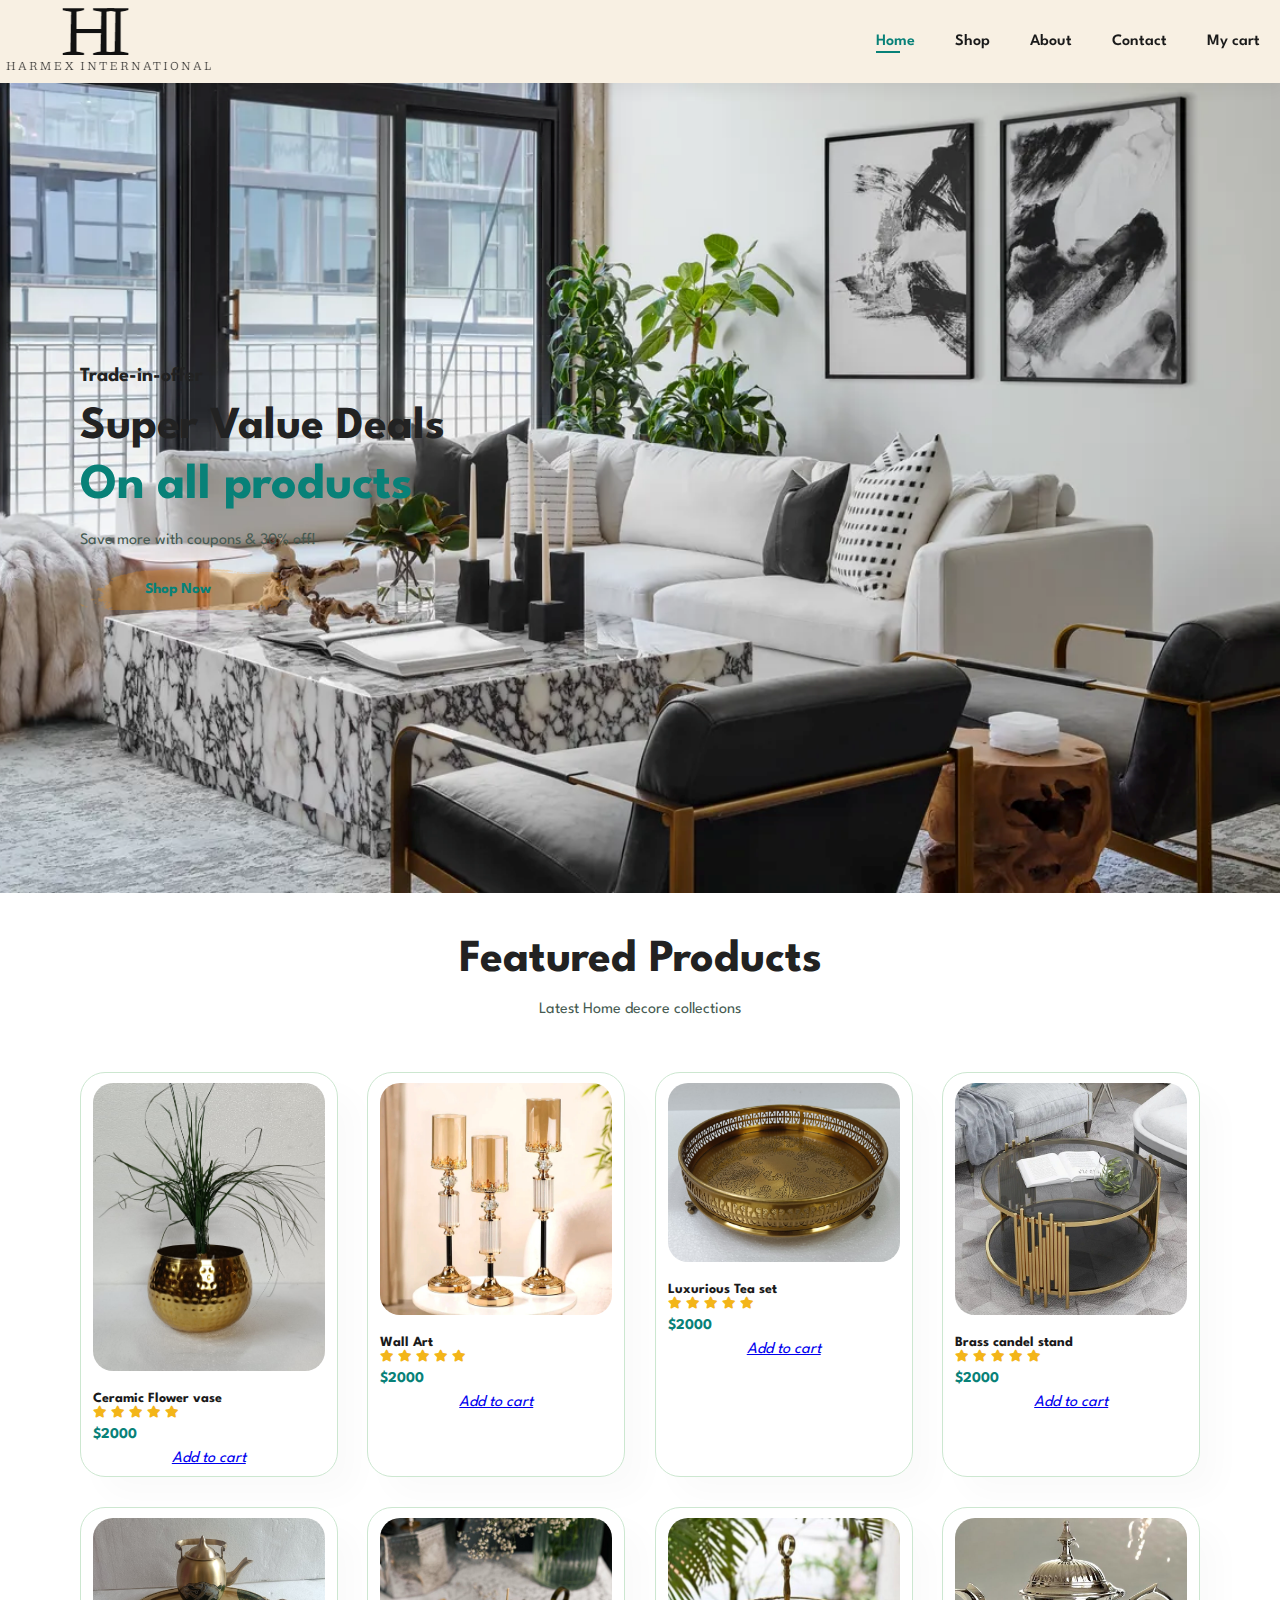
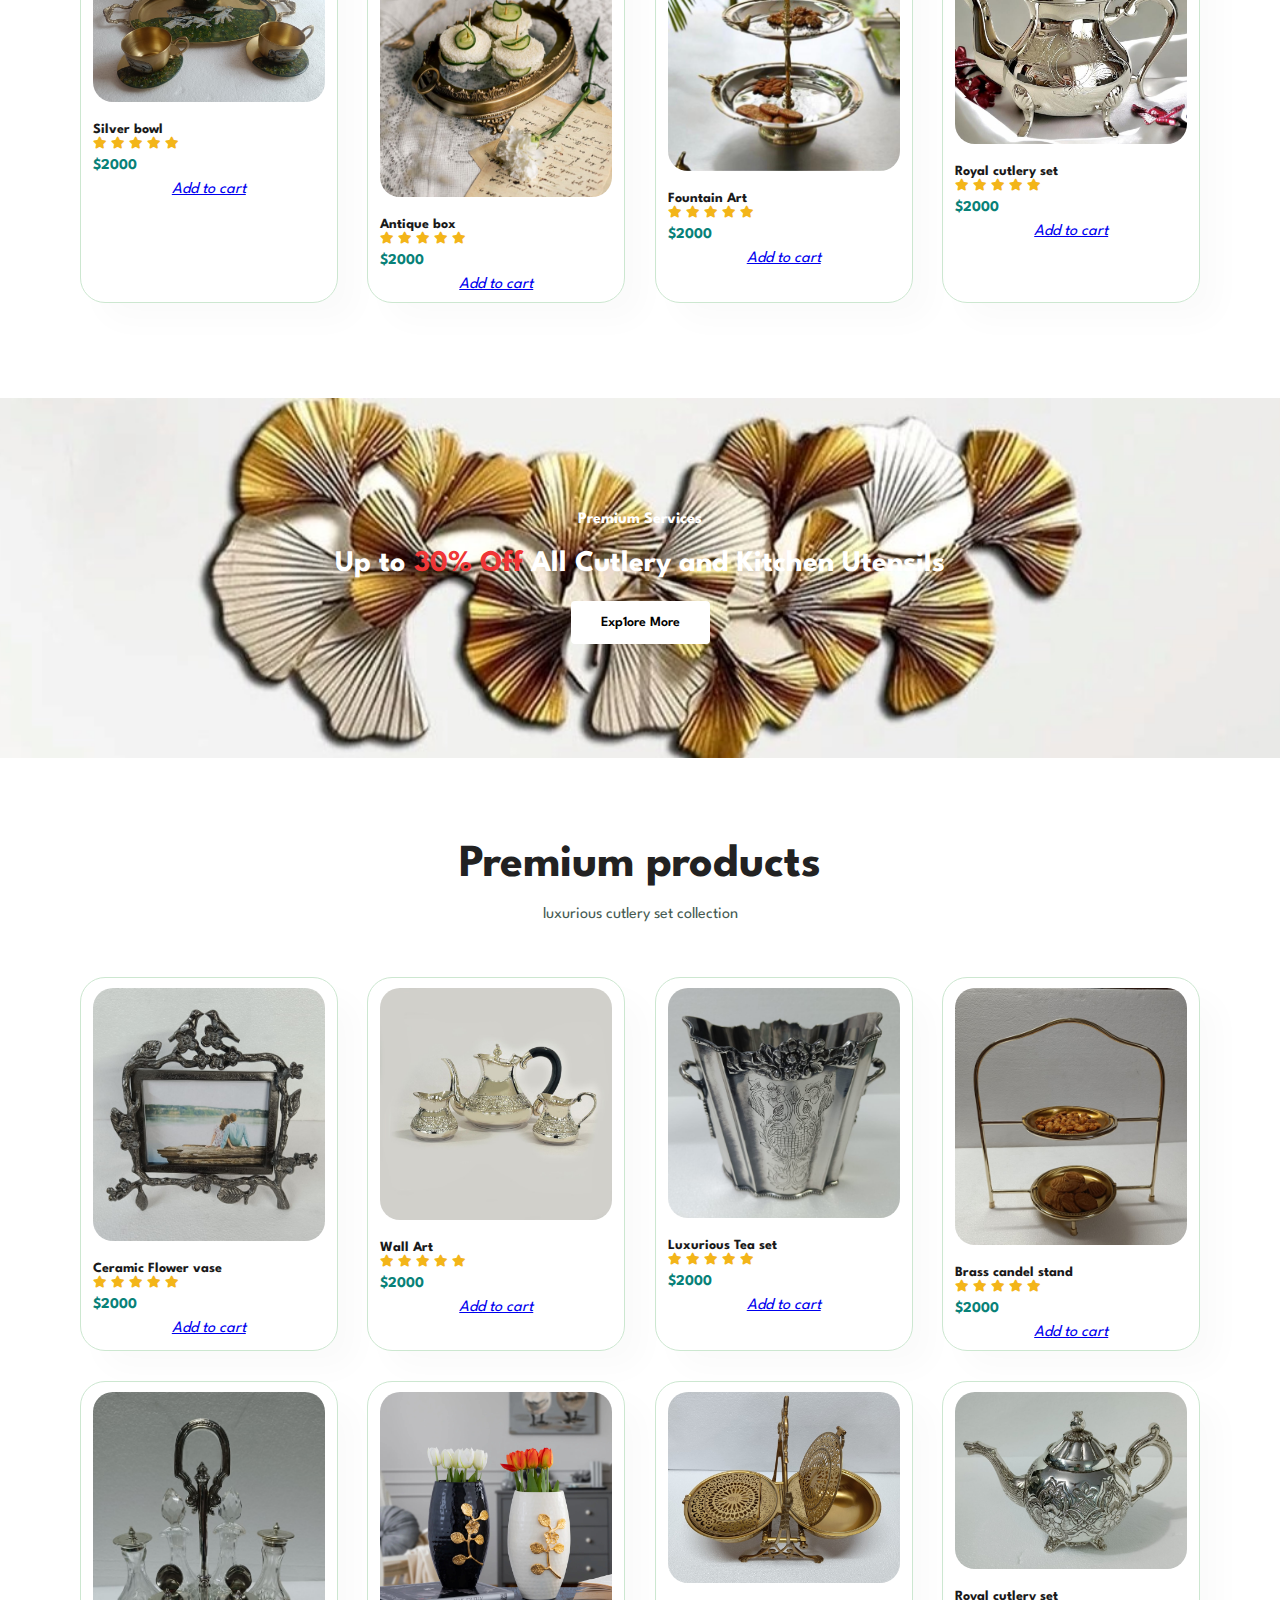
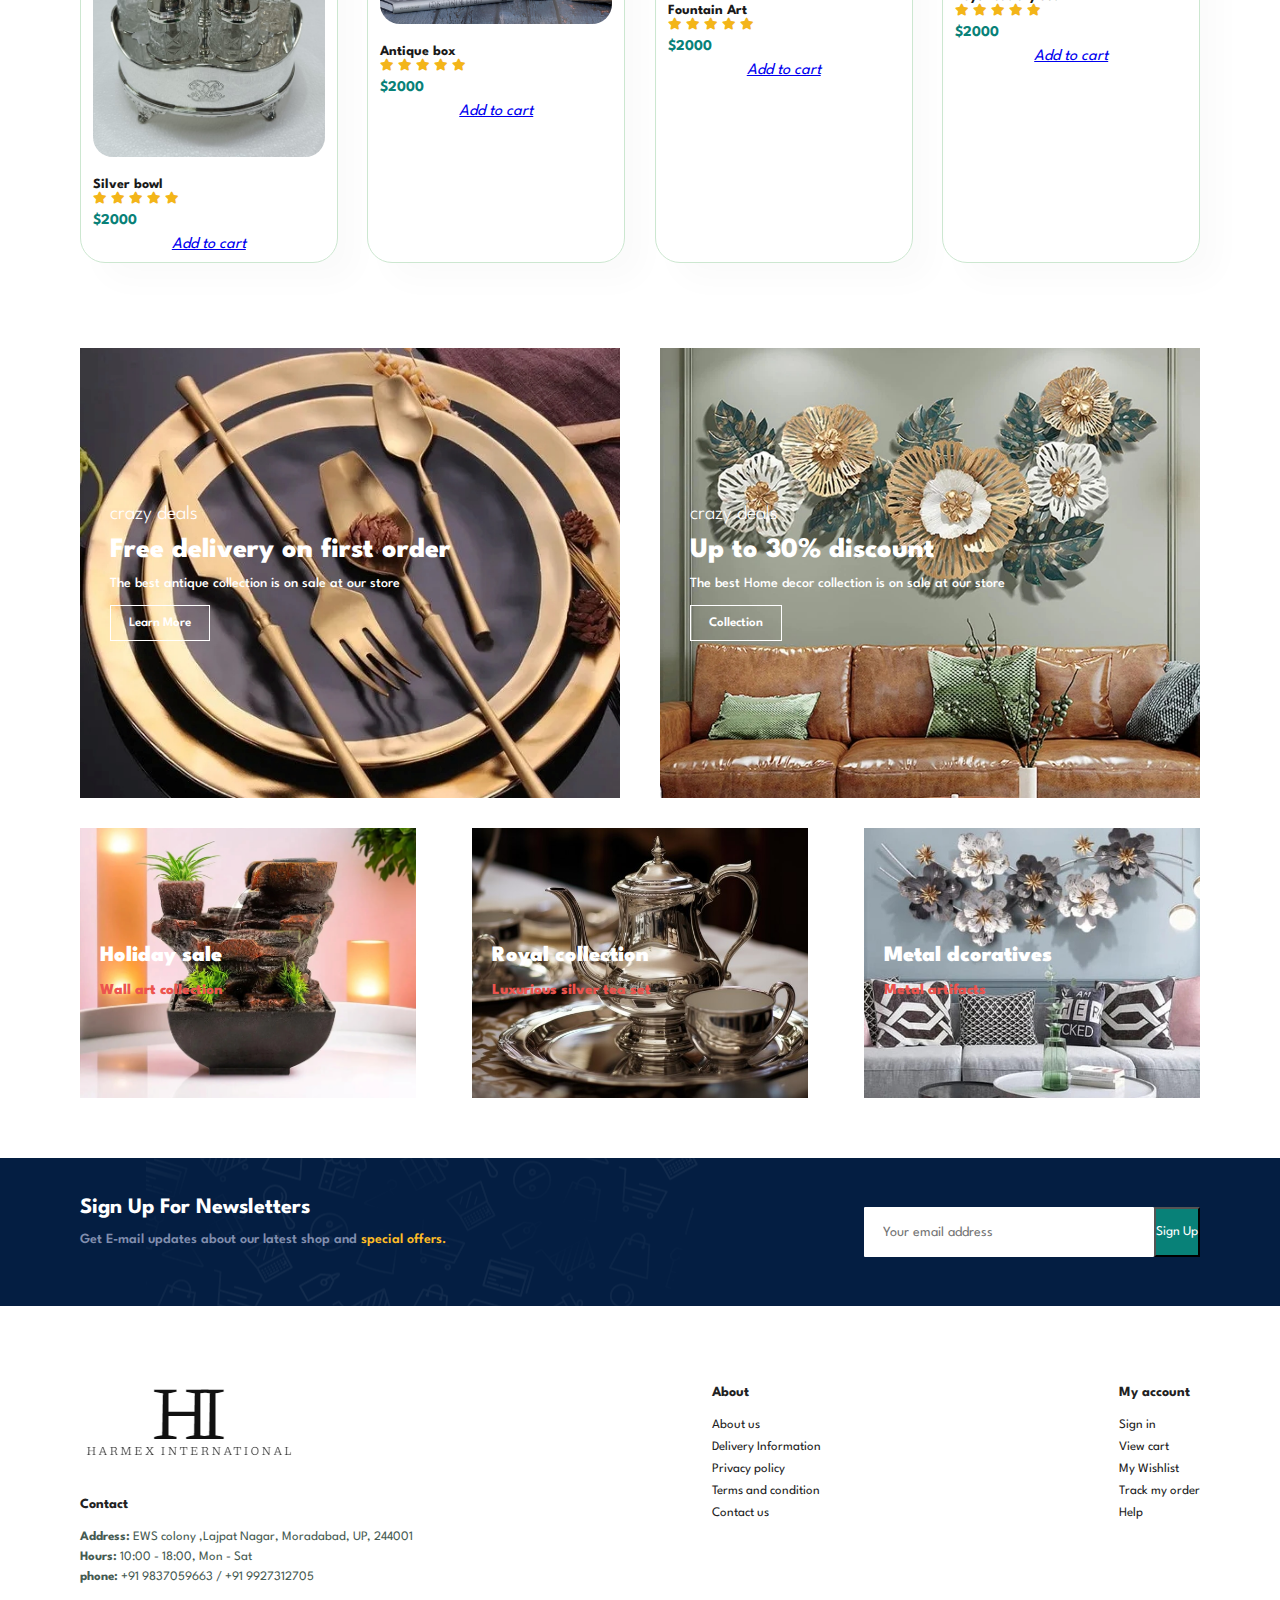
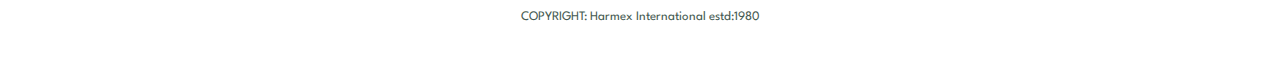
<file: index.html>
<!DOCTYPE html>
<html lang="en">

    <head>
        <meta charset="UTF-8">
        <meta http-equiv="X-UA-Compatible" content="IE=edge">
        <meta name="viewport" content="width=device-width, initial-scale=1.0">
        <title> Ecommerce Website</title>
        <link rel="stylesheet" href="https://use.fontawesome.com/releases/v5.15.4/css/all.css" />
        <link rel="stylesheet" href="https://pro.fontawesome.com/releases/v5.10.0/css/all.css" />

        <link rel="stylesheet" href="style.css">
    </head>

    <body>
        <section id= "header">
            <a href="#"><img src= "img/logo.png" class="logo" alt=""></a>

            <div>
                <ul id="navbar">
                    <li><a class="active" href="index.html">Home</a></li>
                    <li><a href="shop.html">Shop</a></li>                  
                    <li><a href="about.html">About</a></li>
                    <li><a href="contact.html">Contact</a></li>
                    <li><a href="cart.html"><i class="fa-regular fa-bag-shopping"></i>My cart</a></li>
                </ul>
            </div>

        </section>

        <section id="hero">
            <h4>Trade-in-offer</h4>
            <h2>Super Value Deals</h2>
            <h1>On all products</h1>
            <p>Save more with coupons & 30% off! </p>
            <button>Shop Now</button>


        </section>

       
            

            <section id="product1" class="section-p1">
                <h2>Featured Products</h2>
                <p>Latest Home decore collections</p>
                <div class="pro-container">
                    <div class="pro">
                        <img src="img/products/f1.jpg" alt="">
                        <div class="des">
                    <h5>Ceramic Flower vase</h5>
                    <div clss="star">
                        <i class="fas fa-star"></i>
                        <i class="fas fa-star"></i>
                        <i class="fas fa-star"></i>
                        <i class="fas fa-star"></i>
                        <i class="fas fa-star"></i>
                    </div>
                    <h4>$2000</h4>
                </div>
                <a href="#"><i class="fa-regular fa-bag-shopping">Add to cart</i></a>
            </div>
            <div class="pro">
                <img src="img/products/f2.jpg" alt="">
                <div class="des">
            <h5>Wall Art</h5>
            <div clss="star">
                <i class="fas fa-star"></i>
                <i class="fas fa-star"></i>
                <i class="fas fa-star"></i>
                <i class="fas fa-star"></i>
                <i class="fas fa-star"></i>
            </div>
            <h4>$2000</h4>
        </div>
        <a href="#"><i class="fa-regular fa-bag-shopping">Add to cart</i></a>
    </div>
    <div class="pro">
        <img src="img/products/f3.jpg" alt="">
        <div class="des">
    <h5>Luxurious Tea set</h5>
    <div clss="star">
        <i class="fas fa-star"></i>
        <i class="fas fa-star"></i>
        <i class="fas fa-star"></i>
        <i class="fas fa-star"></i>
        <i class="fas fa-star"></i>
    </div>
    <h4>$2000</h4>
</div>
<a href="#"><i class="fa-regular fa-bag-shopping">Add to cart</i></a>
</div>
<div class="pro">
    <img src="img/products/f4.jpg" alt="">
    <div class="des">
<h5>Brass candel stand</h5>
<div clss="star">
    <i class="fas fa-star"></i>
    <i class="fas fa-star"></i>
    <i class="fas fa-star"></i>
    <i class="fas fa-star"></i>
    <i class="fas fa-star"></i>
</div>
<h4>$2000</h4>
</div>
<a href="#"><i class="fa-regular fa-bag-shopping">Add to cart</i></a>
</div>
<div class="pro">
    <img src="img/products/f5.jpg" alt="">
    <div class="des">
<h5>Silver bowl</h5>
<div clss="star">
    <i class="fas fa-star"></i>
    <i class="fas fa-star"></i>
    <i class="fas fa-star"></i>
    <i class="fas fa-star"></i>
    <i class="fas fa-star"></i>
</div>
<h4>$2000</h4>
</div>
<a href="#"><i class="fa-regular fa-bag-shopping">Add to cart</i></a>
</div>
<div class="pro">
    <img src="img/products/f6.jpg" alt="">
    <div class="des">
<h5>Antique box</h5>
<div clss="star">
    <i class="fas fa-star"></i>
    <i class="fas fa-star"></i>
    <i class="fas fa-star"></i>
    <i class="fas fa-star"></i>
    <i class="fas fa-star"></i>
</div>
<h4>$2000</h4>
</div>
<a href="#"><i class="fa-regular fa-bag-shopping">Add to cart</i></a>
</div>
<div class="pro">
    <img src="img/products/f7.jpg" alt="">
    <div class="des">
<h5>Fountain Art</h5>
<div clss="star">
    <i class="fas fa-star"></i>
    <i class="fas fa-star"></i>
    <i class="fas fa-star"></i>
    <i class="fas fa-star"></i>
    <i class="fas fa-star"></i>
</div>
<h4>$2000</h4>
</div>
<a href="#"><i class="fa-regular fa-bag-shopping">Add to cart</i></a>
</div>
<div class="pro">
    <img src="img/products/f8.jpg" alt="">
    <div class="des">
<h5>Royal cutlery set</h5>
<div clss="star">
    <i class="fas fa-star"></i>
    <i class="fas fa-star"></i>
    <i class="fas fa-star"></i>
    <i class="fas fa-star"></i>
    <i class="fas fa-star"></i>
</div>
<h4>$2000</h4>
</div>
<a href="#"><i class="fa-regular fa-bag-shopping">Add to cart</i></a>
</div>
        </div>
    </section>
    <section id="banner" class="section-m1">
        <h4>Premium Services</h4>

        <h2>Up to<span> 30% Off</span> All Cutlery and Kitchen Utensils</h2>
        <button class="normal">Exp1ore More</button>
    </section>

     <section id="product1" class="section-p1">
                <h2>Premium products</h2>
                <p> luxurious cutlery set collection</p>
                <div class="pro-container">
                    <div class="pro">
                        <img src="img/products/n1.jpg" alt="">
                        <div class="des">
                    <h5>Ceramic Flower vase</h5>
                    <div clss="star">
                        <i class="fas fa-star"></i>
                        <i class="fas fa-star"></i>
                        <i class="fas fa-star"></i>
                        <i class="fas fa-star"></i>
                        <i class="fas fa-star"></i>
                    </div>
                    <h4>$2000</h4>
                </div>
                <a href="#"><i class="fa-regular fa-bag-shopping">Add to cart</i></a>
            </div>
            <div class="pro">
                <img src="img/products/n2.jpg" alt="">
                <div class="des">
            <h5>Wall Art</h5>
            <div clss="star">
                <i class="fas fa-star"></i>
                <i class="fas fa-star"></i>
                <i class="fas fa-star"></i>
                <i class="fas fa-star"></i>
                <i class="fas fa-star"></i>
            </div>
            <h4>$2000</h4>
        </div>
        <a href="#"><i class="fa-regular fa-bag-shopping">Add to cart</i></a>
    </div>
    <div class="pro">
        <img src="img/products/n3.jpg" alt="">
        <div class="des">
    <h5>Luxurious Tea set</h5>
    <div clss="star">
        <i class="fas fa-star"></i>
        <i class="fas fa-star"></i>
        <i class="fas fa-star"></i>
        <i class="fas fa-star"></i>
        <i class="fas fa-star"></i>
    </div>
    <h4>$2000</h4>
</div>
<a href="#"><i class="fa-regular fa-bag-shopping">Add to cart</i></a>
</div>
<div class="pro">
    <img src="img/products/n4.jpg" alt="">
    <div class="des">
<h5>Brass candel stand</h5>
<div clss="star">
    <i class="fas fa-star"></i>
    <i class="fas fa-star"></i>
    <i class="fas fa-star"></i>
    <i class="fas fa-star"></i>
    <i class="fas fa-star"></i>
</div>
<h4>$2000</h4>
</div>
<a href="#"><i class="fa-regular fa-bag-shopping">Add to cart</i></a>
</div>
<div class="pro">
    <img src="img/products/n5.jpg" alt="">
    <div class="des">
<h5>Silver bowl</h5>
<div clss="star">
    <i class="fas fa-star"></i>
    <i class="fas fa-star"></i>
    <i class="fas fa-star"></i>
    <i class="fas fa-star"></i>
    <i class="fas fa-star"></i>
</div>
<h4>$2000</h4>
</div>
<a href="#"><i class="fa-regular fa-bag-shopping">Add to cart</i></a>
</div>
<div class="pro">
    <img src="img/products/n6.jpg" alt="">
    <div class="des">
<h5>Antique box</h5>
<div clss="star">
    <i class="fas fa-star"></i>
    <i class="fas fa-star"></i>
    <i class="fas fa-star"></i>
    <i class="fas fa-star"></i>
    <i class="fas fa-star"></i>
</div>
<h4>$2000</h4>
</div>
<a href="#"><i class="fa-regular fa-bag-shopping">Add to cart</i></a>
</div>
<div class="pro">
    <img src="img/products/n7.jpg" alt="">
    <div class="des">
<h5>Fountain Art</h5>
<div clss="star">
    <i class="fas fa-star"></i>
    <i class="fas fa-star"></i>
    <i class="fas fa-star"></i>
    <i class="fas fa-star"></i>
    <i class="fas fa-star"></i>
</div>
<h4>$2000</h4>
</div>
<a href="#"><i class="fa-regular fa-bag-shopping">Add to cart</i></a>
</div>
<div class="pro">
    <img src="img/products/n8.jpg" alt="">
    <div class="des">
<h5>Royal cutlery set</h5>
<div clss="star">
    <i class="fas fa-star"></i>
    <i class="fas fa-star"></i>
    <i class="fas fa-star"></i>
    <i class="fas fa-star"></i>
    <i class="fas fa-star"></i>
</div>
<h4>$2000</h4>
</div>
<a href="#"><i class="fa-regular fa-bag-shopping">Add to cart</i></a>
</div>
        </div>
    </section>

    <section id="sm-banner" class="section-p1">
        <div class="banner-box">
            <h4>crazy deals</h4>
            <h2>Free delivery on first order</h2>
            <span>The best antique collection is on sale at our store</span>
            <button class="white">  Learn More</button>
        </div>
        <div class="banner-box2">
            <h4>crazy deals</h4>
            <h2>Up to 30% discount</h2>
            <span>The best Home decor collection is on sale at our store</span>
            <button class="white">  Collection</button>
        </div>
        
    </section>


    <section id="banner3">
        <div class="banner-box">
            <h2>Holiday sale</h2>
            <h3>Wall art collection</h3>
        </div>
        <div class="banner-box banner-box2">
            <h2>Royal collection</h2>
            <h3>Luxurious silver tea set</h3>
        </div>
        <div class="banner-box banner-box3">
            <h2>Metal dcoratives</h2>
            <h3>Metal artifacts</h3>
        </div>
    

    




</section>

<section id="newsletter" class="section-p1 section-m1">
    <div class="newstext">
        <h4>Sign Up For Newsletters</h4>
        <p>Get E-mail updates about our latest shop and <span>special offers.</span>
        </p>
    </div>
    <div class="form">
        <input type="text" placeholder="Your email address">
        <button>Sign Up</button>
    </div>
</section>

<footer class="section-p1">
    <div class="col">
        <img class="logo" src="img/logo2.png" alt="">
        <h4>Contact</h4>
        <p><strong>Address: </strong> EWS colony ,Lajpat Nagar, Moradabad, UP, 244001 </p>
        <p><strong>Hours:</strong> 10:00 - 18:00, Mon - Sat</p>
        <p><strong>phone:</strong> +91 9837059663 / +91 9927312705 </p>
    </div>

    <div class="col">
        <h4>About</h4>
        <a href="#">About us</a>
        <a href="#">Delivery Information</a>
        <a href="#">Privacy policy</a>
        <a href="#">Terms and condition</a>
        <a href="#">Contact us</a>
    </div>

    <div class="col">
        <h4>My account</h4>
        <a href="#">Sign in</a>
        <a href="#">View cart</a>
        <a href="#">My Wishlist</a>
        <a href="#">Track my order</a>
        <a href="#">Help</a>
    </div>
    <div class="copyright">
        <P> COPYRIGHT:  Harmex International estd:1980</P>
    </div>
</footer>


   








        
        <script src="script.js"></script>
    </body>

</html>
</file>
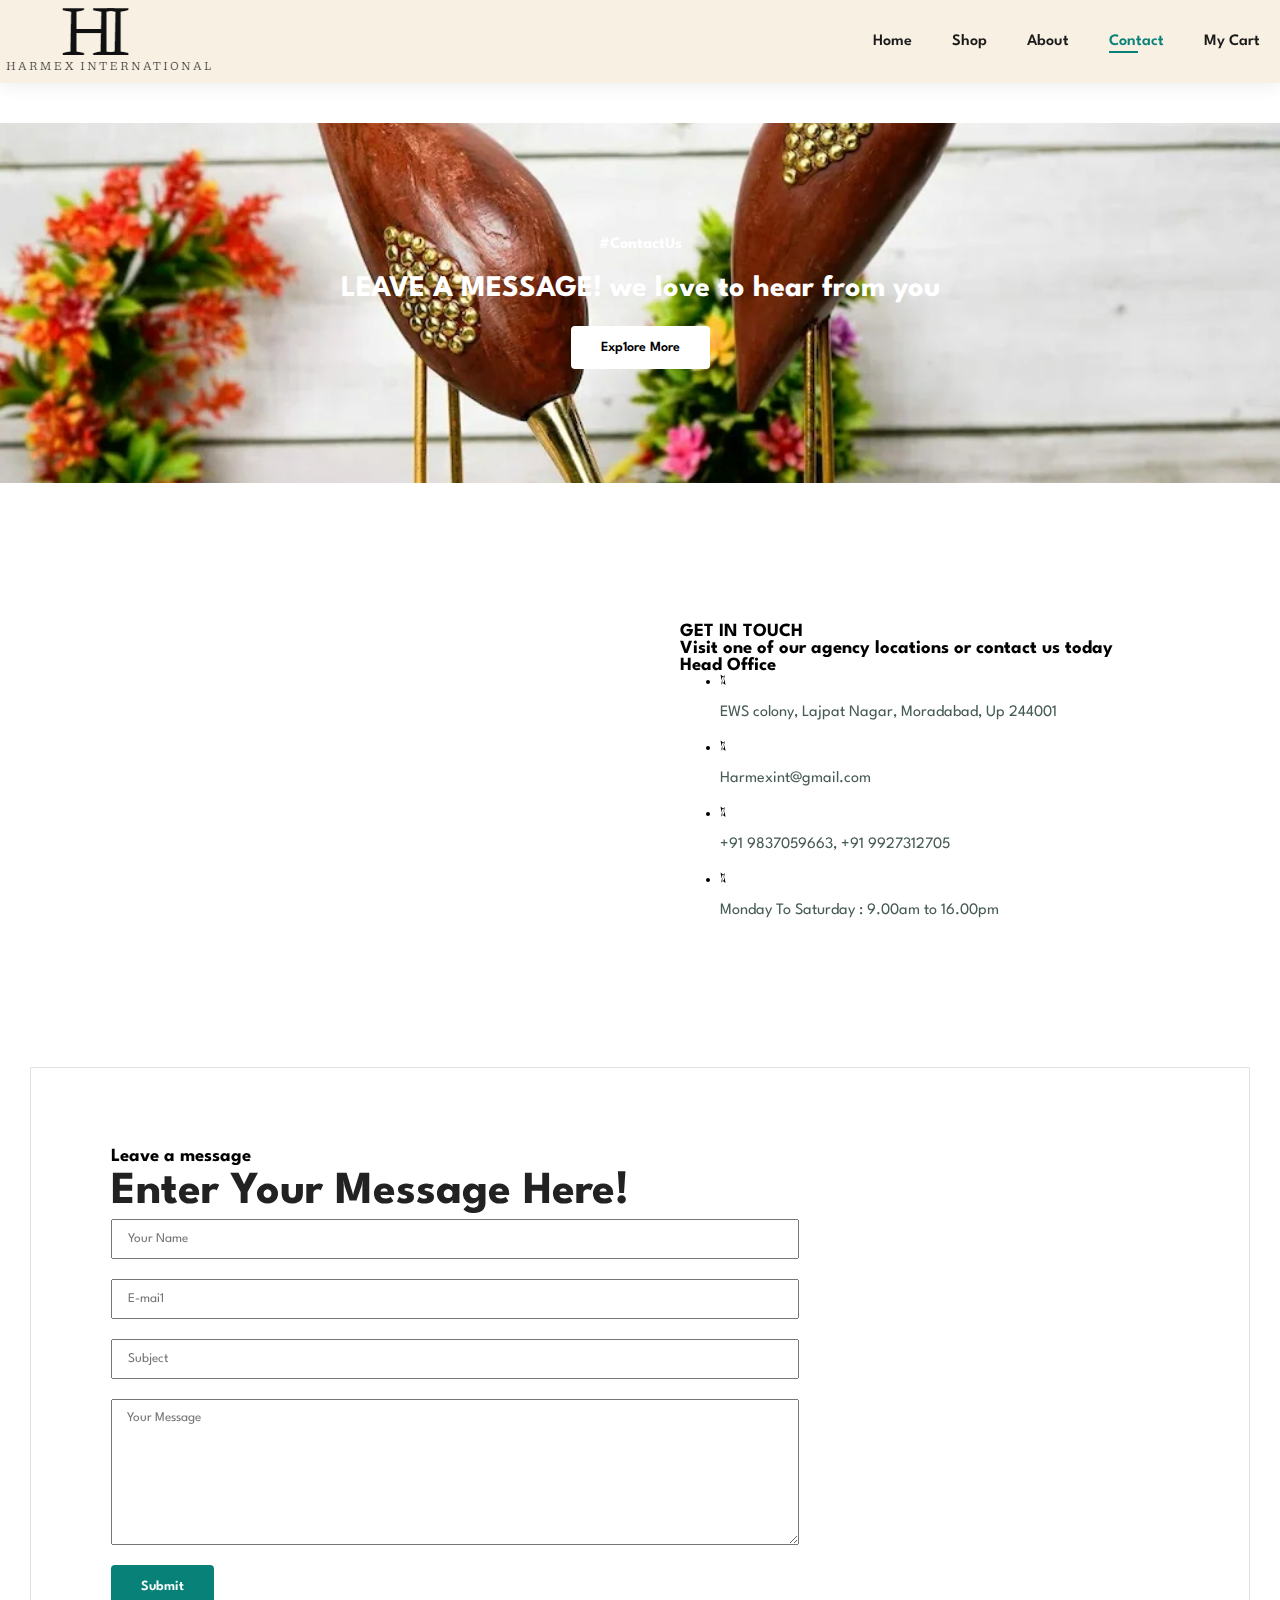
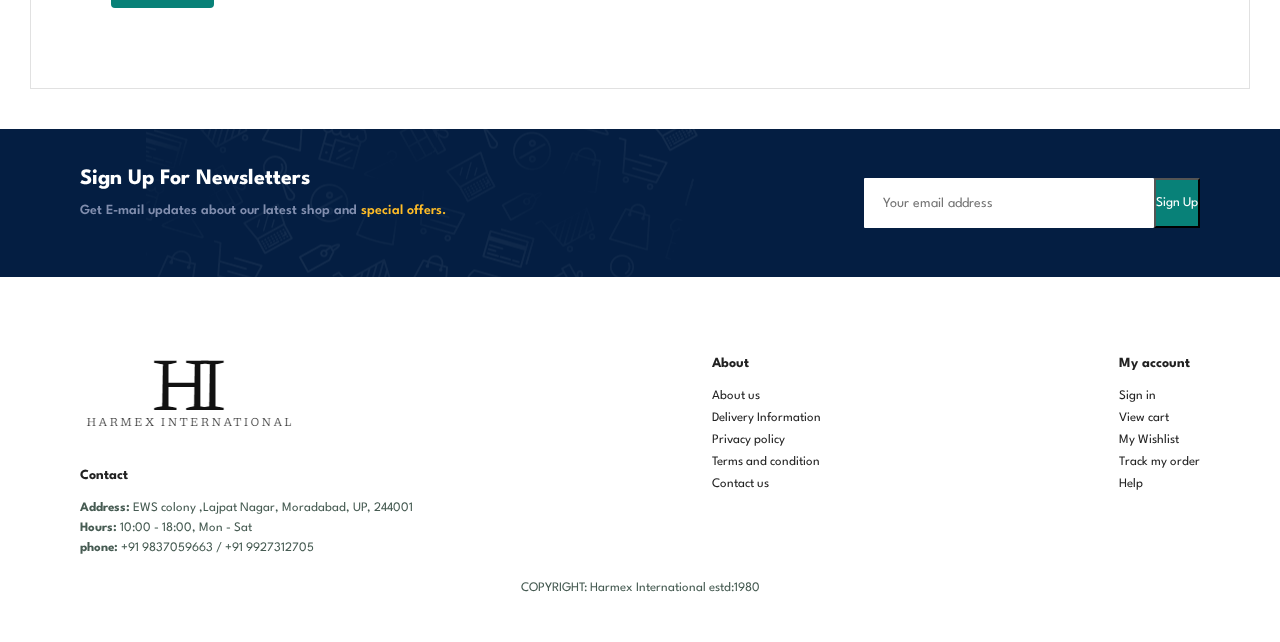
<file: contact.html>
<!DOCTYPE html>
<html lang="en">

    <head>
        <meta charset="UTF-8">
        <meta http-equiv="X-UA-Compatible" content="IE=edge">
        <meta name="viewport" content="width=device-width, initial-scale=1.0">
        <title>Contact</title>

        <link rel="stylesheet" href="https://pro.fontawesome.com/releases/v5.10.0/css/all.css" />

        <link rel="stylesheet" href="style.css">
    </head>

    <body>
        <section id= "header">
            <a href="#"><img src= "img/logo.png" class="logo" alt=""></a>

            <div>
                <ul id="navbar">
                    <li><a href="index.html">Home</a></li>
                    <li><a href="shop.html">Shop</a></li>                   
                    <li><a href="about.html">About</a></li>
                    <li><a class="active" href="contact.html">Contact</a></li>
                    <li><a href="cart.html"><i class="fa-regular fa-bag-shopping"></i>My Cart</a></li>
                </ul>
            </div>

        </section> 
        <section id="about-banner" class="section-m1">
            <h4>#ContactUs</h4>
            <h2>LEAVE A MESSAGE! we love to hear from you</h2>
            <button class="normal">Exp1ore More</button>
        </section>

        <br><br>
        <section id="about-head" class="'section-p1">
            <div class="map">
                <iframe src="https://www.google.com/maps/embed?pb=!1m18!1m12!1m3!1d734.8254228114706!2d78.78434957303035!3d28.82580271684441!2m3!1f0!2f0!3f0!3m2!1i1024!2i768!4f13.1!3m3!1m2!1s0x390afbb0ddc614c5%3A0x6deb8330e3d5a577!2sPolice%20Chowki%20Lajpat%20Nagar!5e0!3m2!1sen!2sin!4v1733731360984!5m2!1sen!2sin"
                 width="600" height="450" style="border:0;" allowfullscreen="" loading="lazy" referrerpolicy="no-referrer-when-downgrade"></iframe>
            </div>
            <div>
                <h3>GET IN TOUCH</h3>
                <h3>Visit one of our agency locations or contact us today</h3>
                <h3>Head Office</h3>
                <div>
                    <li>
                        <i class="fal fa-map"></i>
                        <p>EWS colony, Lajpat Nagar, Moradabad, Up 244001</p>
                    </li>
                    <li>
                        <i class="fal fa-envelope"></i>
                        <p>Harmexint@gmail.com</p>
                    </li>
                    <li>
                        <i class="fal fa-phone-alt"></i>
                        <p>+91 9837059663, +91 9927312705</p>
                    </li>
                    <li>
                        <i class="fal fa-clock"></i>
                        <p>Monday To Saturday : 9.00am to 16.00pm</p>
                    </li>
                </div>
                
                
                </div>
            </section>

        </section>
        <br><br>

    <section id="form-details">
        <form action="">
            <h3>Leave a message</h3>   
            <h2>Enter Your Message Here!</h2>
            <input type="text" placeholder="Your Name">
            <input placeholder="E-mai1">
            <input type="text" placeholder="Subject" >
            <textarea name="" id="" cols="30" rows="10" placeholder="Your Message"></textarea>
            <button class="normal">Submit</button>

        </form>
    </section>


        <section id="newsletter" class="section-p1 section-m1">
            <div class="newstext">
                <h4>Sign Up For Newsletters</h4>
                <p>Get E-mail updates about our latest shop and <span>special offers.</span>
                </p>
            </div>
            <div class="form">
                <input type="text" placeholder="Your email address">
                <button>Sign Up</button>
            </div>
        </section>
        <footer class="section-p1">
            <div class="col">
                <img class="logo" src="img/logo2.png" alt="">
                <h4>Contact</h4>
                <p><strong>Address: </strong> EWS colony ,Lajpat Nagar, Moradabad, UP, 244001 </p>
                <p><strong>Hours:</strong> 10:00 - 18:00, Mon - Sat</p>
                <p><strong>phone:</strong> +91 9837059663 / +91 9927312705 </p>
            </div>
        
            <div class="col">
                <h4>About</h4>
                <a href="#">About us</a>
                <a href="#">Delivery Information</a>
                <a href="#">Privacy policy</a>
                <a href="#">Terms and condition</a>
                <a href="#">Contact us</a>
            </div>
        
            <div class="col">
                <h4>My account</h4>
                <a href="#">Sign in</a>
                <a href="#">View cart</a>
                <a href="#">My Wishlist</a>
                <a href="#">Track my order</a>
                <a href="#">Help</a>
            </div>
            <div class="copyright">
                <P> COPYRIGHT:  Harmex International estd:1980</P>
            </div>
        </footer>
         


        <script src="script.js"></script>

    </body>

</html>
</file>
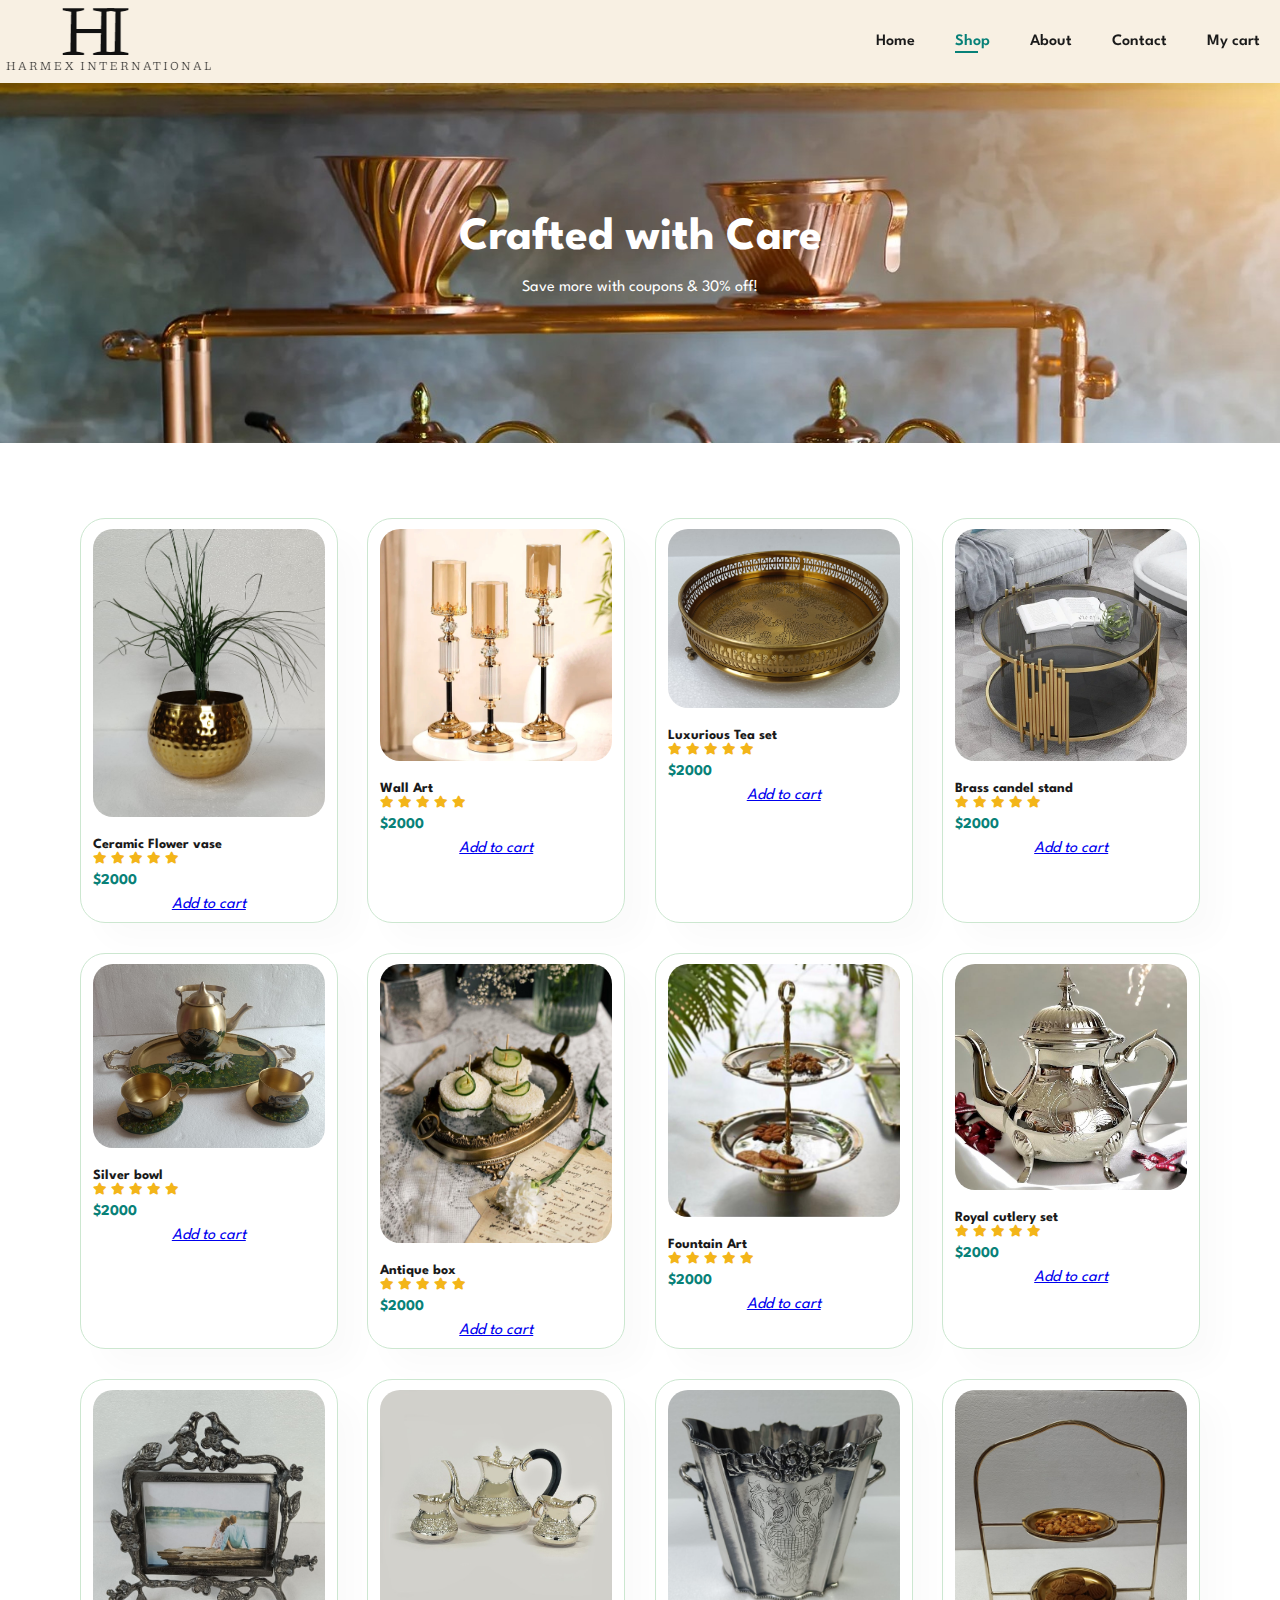
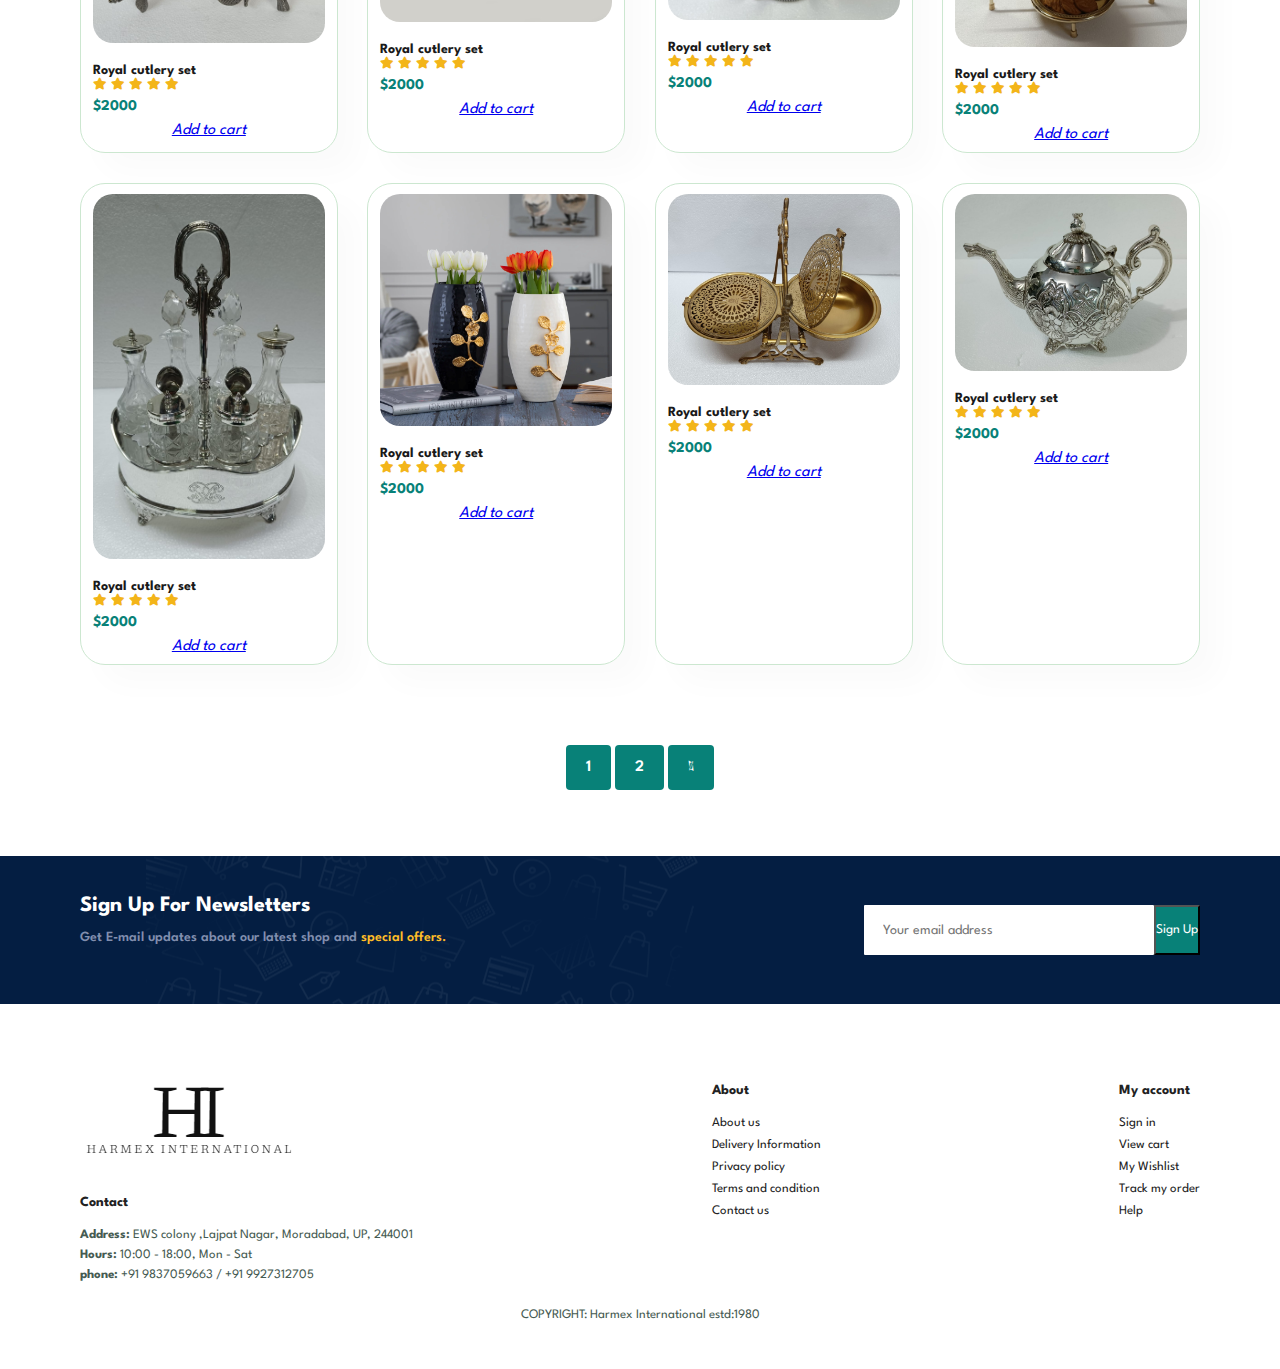
<file: shop.html>
<!DOCTYPE html>
<html lang="en">

    <head>
        <meta charset="UTF-8">
        <meta http-equiv="X-UA-Compatible" content="IE=edge">
        <meta name="viewport" content="width=device-width, initial-scale=1.0">
        <title>Shop</title>
        <link rel="stylesheet" href="https://pro.fontawesome.com/releases/v5.10.0/css/all.css" />

        <link rel="stylesheet" href="style.css">
    </head>
       

    <body>
        <section id= "header">
            <a href="#"><img src= "img/logo.png" class="logo" alt=""></a>

            <div>
                <ul id="navbar">
                    <li><a href="index.html">Home</a></li>
                    <li><a class="active" href="shop.html">Shop</a></li>                  
                    <li><a href="about.html">About</a></li>
                    <li><a href="contact.html">Contact</a></li>
                    <li><a href="cart.html"><i class="fa-regular fa-bag-shopping"></i>My cart</a></li>
                </ul>
            </div>

        </section>

        <section id="page-header">
           
            <h2>Crafted with Care</h2>
            
            <p>Save more with coupons & 30% off! </p>
           


        </section>
        <section id="product1" class="section-p1">
            <div class="pro-container">
                <div class="pro">
                        <img src="img/products/f1.jpg" alt="">
                        <div class="des">
                            <h5>Ceramic Flower vase</h5>
                            <div clss="star"><i class="fas fa-star"></i>
                        <i class="fas fa-star"></i>
                        <i class="fas fa-star"></i>
                        <i class="fas fa-star"></i>
                        <i class="fas fa-star"></i>
                    </div>
                    <h4>$2000</h4>
                </div>
                <a href="#"><i class="fa-regular fa-bag-shopping">Add to cart</i></a>
            </div>
            <div class="pro">
                <img src="img/products/f2.jpg" alt="">
                <div class="des">
            <h5>Wall Art</h5>
            <div clss="star">
                <i class="fas fa-star"></i>
                <i class="fas fa-star"></i>
                <i class="fas fa-star"></i>
                <i class="fas fa-star"></i>
                <i class="fas fa-star"></i>
            </div>
            <h4>$2000</h4>
        </div>
        <a href="#"><i class="fa-regular fa-bag-shopping">Add to cart</i></a>
    </div>
    <div class="pro">
        <img src="img/products/f3.jpg" alt="">
        <div class="des">
    <h5>Luxurious Tea set</h5>
    <div clss="star">
        <i class="fas fa-star"></i>
        <i class="fas fa-star"></i>
        <i class="fas fa-star"></i>
        <i class="fas fa-star"></i>
        <i class="fas fa-star"></i>
    </div>
    <h4>$2000</h4>
</div>
<a href="#"><i class="fa-regular fa-bag-shopping">Add to cart</i></a>
</div>
<div class="pro">
    <img src="img/products/f4.jpg" alt="">
    <div class="des">
<h5>Brass candel stand</h5>
<div clss="star">
    <i class="fas fa-star"></i>
    <i class="fas fa-star"></i>
    <i class="fas fa-star"></i>
    <i class="fas fa-star"></i>
    <i class="fas fa-star"></i>
</div>
<h4>$2000</h4>
</div>

<a href="#"><i class="fa-regular fa-bag-shopping">Add to cart</i></a>
</div>
<div class="pro">
    <img src="img/products/f5.jpg" alt="">
    <div class="des">
<h5>Silver bowl</h5>
<div clss="star">
    <i class="fas fa-star"></i>
    <i class="fas fa-star"></i>
    <i class="fas fa-star"></i>
    <i class="fas fa-star"></i>
    <i class="fas fa-star"></i>
</div>
<h4>$2000</h4>
</div>
<a href="#"><i class="fa-regular fa-bag-shopping">Add to cart</i></a>
</div>
<div class="pro">
    <img src="img/products/f6.jpg" alt="">
    <div class="des">
<h5>Antique box</h5>
<div clss="star">
    <i class="fas fa-star"></i>
    <i class="fas fa-star"></i>
    <i class="fas fa-star"></i>
    <i class="fas fa-star"></i>
    <i class="fas fa-star"></i>
</div>
<h4>$2000</h4>
</div>
<a href="#"><i class="fa-regular fa-bag-shopping">Add to cart</i></a>
</div>
<div class="pro">
    <img src="img/products/f7.jpg" alt="">
    <div class="des">
<h5>Fountain Art</h5>
<div clss="star">
    <i class="fas fa-star"></i>
    <i class="fas fa-star"></i>
    <i class="fas fa-star"></i>
    <i class="fas fa-star"></i>
    <i class="fas fa-star"></i>
</div>
<h4>$2000</h4>
</div>
<a href="#"><i class="fa-regular fa-bag-shopping">Add to cart</i></a>
</div>
<div class="pro">
    <img src="img/products/f8.jpg" alt="">
    <div class="des">
<h5>Royal cutlery set</h5>
<div clss="star">
    <i class="fas fa-star"></i>
    <i class="fas fa-star"></i>
    <i class="fas fa-star"></i>
    <i class="fas fa-star"></i>
    <i class="fas fa-star"></i>
</div>
<h4>$2000</h4>
</div>
<a href="#"><i class="fa-regular fa-bag-shopping">Add to cart</i></a>
</div>
<div class="pro">
    <img src="img/products/n1.jpg" alt="">
    <div class="des">
<h5>Royal cutlery set</h5>
<div clss="star">
    <i class="fas fa-star"></i>
    <i class="fas fa-star"></i>
    <i class="fas fa-star"></i>
    <i class="fas fa-star"></i>
    <i class="fas fa-star"></i>
</div>
<h4>$2000</h4>
</div>
<a href="#"><i class="fa-regular fa-bag-shopping">Add to cart</i></a>
</div>
<div class="pro">
    <img src="img/products/n2.jpg" alt="">
    <div class="des">
<h5>Royal cutlery set</h5>
<div clss="star">
    <i class="fas fa-star"></i>
    <i class="fas fa-star"></i>
    <i class="fas fa-star"></i>
    <i class="fas fa-star"></i>
    <i class="fas fa-star"></i>
</div>
<h4>$2000</h4>
</div>
<a href="#"><i class="fa-regular fa-bag-shopping">Add to cart</i></a>
</div>
<div class="pro">
    <img src="img/products/n3.jpg" alt="">
    <div class="des">
<h5>Royal cutlery set</h5>
<div clss="star">
    <i class="fas fa-star"></i>
    <i class="fas fa-star"></i>
    <i class="fas fa-star"></i>
    <i class="fas fa-star"></i>
    <i class="fas fa-star"></i>
</div>
<h4>$2000</h4>
</div>
<a href="#"><i class="fa-regular fa-bag-shopping">Add to cart</i></a>
</div>
<div class="pro">
    <img src="img/products/n4.jpg" alt="">
    <div class="des">
<h5>Royal cutlery set</h5>
<div clss="star">
    <i class="fas fa-star"></i>
    <i class="fas fa-star"></i>
    <i class="fas fa-star"></i>
    <i class="fas fa-star"></i>
    <i class="fas fa-star"></i>
</div>
<h4>$2000</h4>
</div>
<a href="#"><i class="fa-regular fa-bag-shopping">Add to cart</i></a>
</div>
<div class="pro">
    <img src="img/products/n5.jpg" alt="">
    <div class="des">
<h5>Royal cutlery set</h5>
<div clss="star">
    <i class="fas fa-star"></i>
    <i class="fas fa-star"></i>
    <i class="fas fa-star"></i>
    <i class="fas fa-star"></i>
    <i class="fas fa-star"></i>
</div>
<h4>$2000</h4>
</div>
<a href="#"><i class="fa-regular fa-bag-shopping">Add to cart</i></a>
</div>
<div class="pro">
    <img src="img/products/n6.jpg" alt="">
    <div class="des">
<h5>Royal cutlery set</h5>
<div clss="star">
    <i class="fas fa-star"></i>
    <i class="fas fa-star"></i>
    <i class="fas fa-star"></i>
    <i class="fas fa-star"></i>
    <i class="fas fa-star"></i>
</div>
<h4>$2000</h4>
</div>
<a href="#"><i class="fa-regular fa-bag-shopping">Add to cart</i></a>
</div>
<div class="pro">
    <img src="img/products/n7.jpg" alt="">
    <div class="des">
<h5>Royal cutlery set</h5>
<div clss="star">
    <i class="fas fa-star"></i>
    <i class="fas fa-star"></i>
    <i class="fas fa-star"></i>
    <i class="fas fa-star"></i>
    <i class="fas fa-star"></i>
</div>
<h4>$2000</h4>
</div>
<a href="#"><i class="fa-regular fa-bag-shopping">Add to cart</i></a>
</div>
<div class="pro">
    <img src="img/products/n8.jpg" alt="">
    <div class="des">
<h5>Royal cutlery set</h5>
<div clss="star">
    <i class="fas fa-star"></i>
    <i class="fas fa-star"></i>
    <i class="fas fa-star"></i>
    <i class="fas fa-star"></i>
    <i class="fas fa-star"></i>
</div>
<h4>$2000</h4>
</div>
<a href="#"><i class="fa-regular fa-bag-shopping">Add to cart</i></a>
</div>
</section>

<section id="pagination" class="section-p1">
    <a href="#">1</a>
    <a href="#">2</a>
    <a href="#"><i class="fal fa-long-arrow-alt-right"></i></a>
</section>



    


  

        <section id="newsletter" class="section-p1 section-m1">
    <div class="newstext">
        <h4>Sign Up For Newsletters</h4>
        <p>Get E-mail updates about our latest shop and <span>special offers.</span>
        </p>
    </div>
    <div class="form">
        <input type="text" placeholder="Your email address">
        <button>Sign Up</button>
    </div>
        </section>

        <footer class="section-p1">
    <div class="col">
        <img class="logo" src="img/logo2.png" alt="">
        <h4>Contact</h4>
        <p><strong>Address: </strong> EWS colony ,Lajpat Nagar, Moradabad, UP, 244001 </p>
        <p><strong>Hours:</strong> 10:00 - 18:00, Mon - Sat</p>
        <p><strong>phone:</strong> +91 9837059663 / +91 9927312705 </p>
    </div>

    <div class="col">
        <h4>About</h4>
        <a href="#">About us</a>
        <a href="#">Delivery Information</a>
        <a href="#">Privacy policy</a>
        <a href="#">Terms and condition</a>
        <a href="#">Contact us</a>
    </div>

    <div class="col">
        <h4>My account</h4>
        <a href="#">Sign in</a>
        <a href="#">View cart</a>
        <a href="#">My Wishlist</a>
        <a href="#">Track my order</a>
        <a href="#">Help</a>
    </div>
    <div class="copyright">
        <P> COPYRIGHT:  Harmex International estd:1980</P>
    </div>
        </footer>


   








        
        <script src="script.js"></script>
    </body>

</html>



        <script src="script.js"></script>
    </body>

</html>
</file>
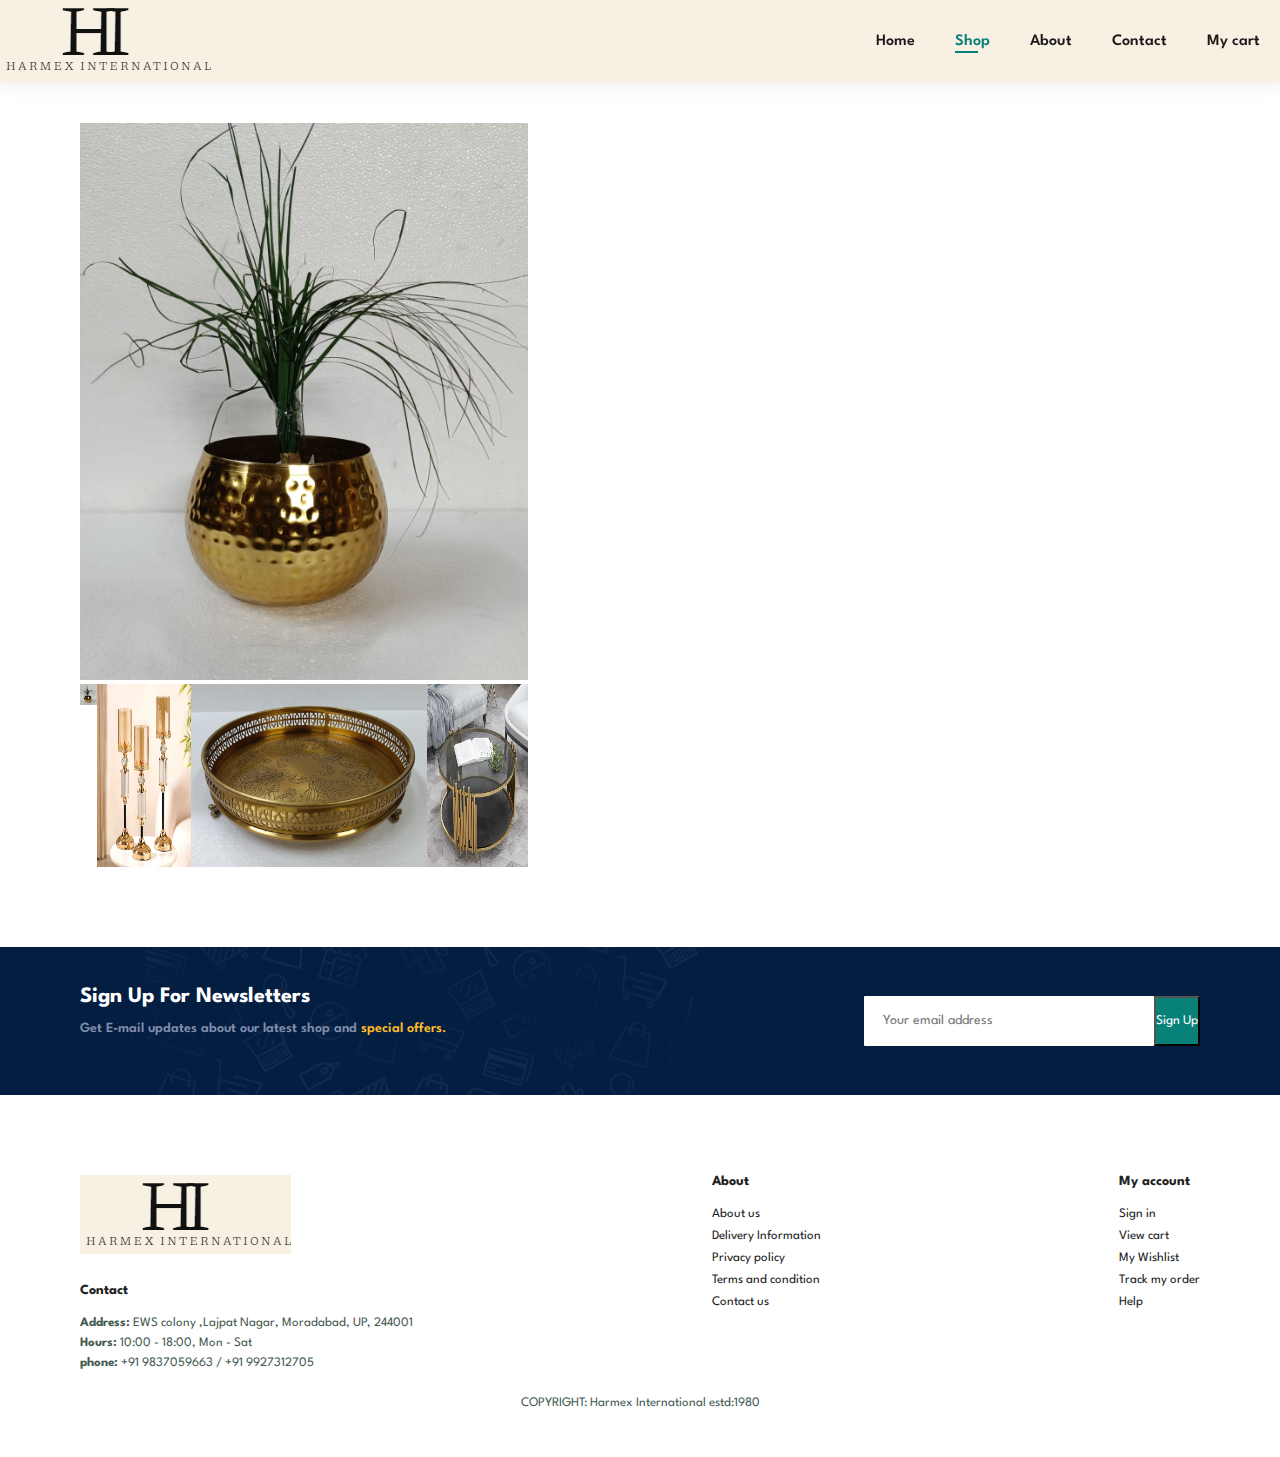
<file: sproduct.html>
<!DOCTYPE html>
<html lang="en">

    <head>
        <meta charset="UTF-8">
        <meta http-equiv="X-UA-Compatible" content="IE=edge">
        <meta name="viewport" content="width=device-width, initial-scale=1.0">
        <title>Shop</title>
        <link rel="stylesheet" href="https://pro.fontawesome.com/releases/v5.10.0/css/all.css" />

        <link rel="stylesheet" href="style.css">
    </head>
       

    <body>
        <section id= "header">
            <a href="#"><img src= "img/logo.png" class="logo" alt=""></a>

            <div>
                <ul id="navbar">
                    <li><a href="index.html">Home</a></li>
                    <li><a class="active" href="shop.html">Shop</a></li>                  
                    <li><a href="about.html">About</a></li>
                    <li><a href="contact.html">Contact</a></li>
                    <li><a href="cart.html"><i class="fa-regular fa-bag-shopping"></i>My cart</a></li>
                </ul>
            </div>

        </section>

        <section id="prodetails" class="section-p1">
            <div class="single-pro-image">
                <img src="img/products/f1.jpg" width="100%" id="MainImg" alt="">

            <div class="small-img-group">
                <div class="small-img-col">
                <img src="img/products/f1.jpg" width="100%" class="small-img" alt="">
            </div>
            <div class="small-img-group">
                <img src="img/products/f2.jpg" width="100%" class="small-img" alt="">
            </div>
            <div class="small-img-group">
                <img src="img/products/f3.jpg" width="100%" class="small-img" alt="">
            </div>
            <div class="small-img-group">
                <img src="img/products/f4.jpg" width="100%" class="small-img" alt="">
            </div>
        </div>
    </div>
    <div></div>
    </section>





                
 
 

    


  

        <section id="newsletter" class="section-p1 section-m1">
    <div class="newstext">
        <h4>Sign Up For Newsletters</h4>
        <p>Get E-mail updates about our latest shop and <span>special offers.</span>
        </p>
    </div>
    <div class="form">
        <input type="text" placeholder="Your email address">
        <button>Sign Up</button>
    </div>
        </section>

        <footer class="section-p1">
    <div class="col">
        <img class="logo" src="img/logo.png" alt="">
        <h4>Contact</h4>
        <p><strong>Address: </strong> EWS colony ,Lajpat Nagar, Moradabad, UP, 244001 </p>
        <p><strong>Hours:</strong> 10:00 - 18:00, Mon - Sat</p>
        <p><strong>phone:</strong> +91 9837059663 / +91 9927312705 </p>
    </div>

    <div class="col">
        <h4>About</h4>
        <a href="#">About us</a>
        <a href="#">Delivery Information</a>
        <a href="#">Privacy policy</a>
        <a href="#">Terms and condition</a>
        <a href="#">Contact us</a>
    </div>

    <div class="col">
        <h4>My account</h4>
        <a href="#">Sign in</a>
        <a href="#">View cart</a>
        <a href="#">My Wishlist</a>
        <a href="#">Track my order</a>
        <a href="#">Help</a>
    </div>
    <div class="copyright">
        <P> COPYRIGHT:  Harmex International estd:1980</P>
    </div>
        </footer>


<script>
var MainImg= document.getElementById("MainImg");
var MainImg= document.getElementById("small-Img");
smallin[0].onclick = function(){
    mainImg.src = smalling[0].src;
}
smallin[1].onclick = function(){
    mainImg.src = smalling[1].src;
}
smallin[2].onclick = function(){
    mainImg.src = smalling[2].src;
}
smallin[4].onclick = function(){
    mainImg.src = smalling[4].src;
}

</script>

   








       



        <script src="script.js"></script>
    </body>

</html>
</file>
<file: style.css>
@import url("https://fonts.googleapis.com/css2?family=Spartan:wght@100;200;300;400;500;600;700;800;900&display=swap");
* {
  margin: 0;
  padding: 0;
  box-sizing: border-box;
  font-family: "Spartan", sans-serif;
}

html {
  scroll-behavior: smooth;
}

/* Global Styles */

h1 {
  font-size: 50px;
  line-height: 64px;
  color: #222;
}

h2 {
  font-size: 46px;
  line-height: 54px;
  color: #222;
}

h4 {
  font-size: 20px;
  color: #222;
}

h6 {
  font-weight: 700;
  font-size: 12px;
}

p {
  font-size: 16px;
  color: #465b52;
  margin: 15px 0 20px 0;
}

.section-p1 {
  padding: 40px 80px;
}

.section-m1 {
  margin: 40px 0;
}
button.normal {
  font-size: 14px;
  font-weight: 600;
  padding: 15px 30px;
  color: #000;
  background-color: #fff;
  border-radius: 4px;
  cursor: pointer;
  border: none;
  outline: none;
  transition: 0.2s ease;
}
button.white {
  font-size: 13px;
  font-weight: 600;
  padding: 11px 18px;
  color: #fff;
  background-color: transparent;
  cursor: pointer;
  border: 1px solid #fff;
  outline: none;
  transition: 0.2s ease;
}



body {
  width: 100%;
}

#header {
  display : flex;
  align-items: center;
  justify-content: space-between;
  padding: 20px, 80px ;
  background: #f8f0e3;
  box-shadow: 0 5px 15px rgba(0, 0, 0, 0.06);
  z-index: 999;
  position: sticky;
  top: 0;
  left: 0;

}

#navbar{
  display :flex;
  align-items: center ;
  justify-content: space-between;

}

#navbar li{
  list-style: none;
  padding: 0 20px;
  position: relative;
}

#navbar li a {
  text-decoration: none;
  font-size: 16px ;
  font-weight: 600 ;
  color: #1a1a1a;
  transition: 0.3 ease;

}

#navbar li a:hover {
  color: #088178;
}

#navbar li a:hover,
#navbar li a.active {
  color: #088178;
}

#navbar li a.active::after,
#navbar li a:hover::after {
  content: "";
  width: 30%;
  height: 2px;
  background: #088178;
  position: absolute;
  bottom: -4px;
  left: 20px;
}

#hero{
  background-image: url("img/hero4.png");
  height: 90vh;
  width: 100%;
  background-size: cover;
  background-position: top 25% right 0;
  padding: 0 80px;
  display: flex;
  flex-direction: column;
  align-items: flex-start;
  justify-content: center;
}

#hero h4 {
  padding-bottom: 15px;
}

#hero h1 {
  color: #088178;
}

#hero button {
  background-image : url(img/button.png);
  background-color:transparent;
  color: #088178;
  border: 0;
  padding: 14px 80px 14px 65px;
  background-repeat: no-repeat;
  cursor: pointer;
  font-weight: 700;
  font-size: 15px;
}
#feature{
  display: flex;
  align-items: center;
  justify-content: space-between;
  flex-wrap: wrap;
}

#feature .fe-box {
  width: 180px;
  text-align: center;
  padding: 25px 15px;
  box-shadow:  20px 20px 34px rgba(0, 0, 0, 0.03);
  border: 1px solid #cce7d0;
  border-radius: 4px;
  margin: 15px 0;
}
#feature .fe-box:hover {
  box-shadow: 10px 10px 54px rgba(70, 62, 221, 0.1);
}
#feature Me-box img{
  width: 100%;
  margin-bottom: 10;
}

#feature .fe-box h6{ 
display: inline-block;
padding: 9px 8px 6px 8px;
line-height: 1;
border-radius: 4px;
color: #088178;
background-color :#fddde4 ;
}
#feature .fe-box:nth-child(2) h6 {
  background-color: #cdebbc;
}
#feature .fe-box:nth-child(3) h6 {
  background-color: #d1e8f2;
}
#feature .fe-box:nth-child(4) h6 {
  background-color: #f6dbf6;
}
#feature .fe-box:nth-child(5) h6 {
  background-color: #fff2e5;
}

#product1 {
  text-align: center;
}

#product1 .pro-container {
  display: flex;
  justify-content: space-between;
  padding-top: 20px;
  flex-wrap: wrap;
}

#product1 .pro {
  width: 23%;
  min-width: 250px;
  padding: 10px 12px;
  border :1px solid #cce7d0;
  border-radius: 25px;
  cursor: pointer;
  box-shadow: 20px 20px 30px rgba(0, 0, 0, 0.02);
  margin: 15px 0;
  transition: 0.2s ease;
  position: relative;
}
#product1 .pro:hover {
  box-shadow: 20px 20px 30px rgba(0, 0, 0, 0.06);
}

#product1 .pro img {
  width: 100%;
  border-radius: 20px;
}
#product1 .pro .des{
  text-align: start;
  padding: 10px 0;
}

#product1 .pro .des h5 {
  padding-top: 7px;
  color: #1a1a1a;
  font-size: 14px;
}
#product1 .pro .des i {
  font-size: 12px;
  color: rgb(243, 181, 25);
}
  
#product1 .pro .des h4 {
  padding-top: 7px;
  font-size: 15px;
  font-weight: 700;
  color: #088178;
}
#banner {
  display: flex;
  flex-direction: column;
  justify-content: center;
  align-items: center;
  text-align: center;
  background-image: url("img/banner/b2.jpg");
  width: 100%;
  height: 40vh;
  background-size: cover;
  background-position: center;
}

#banner h4 {
  color: #fff;
  font-size: 16px;
}
  
#banner h2 {
  color: #fff;
  font-size: 30px;
  padding: 10px 0;
}

#banner h2 span{
  color: #ef3636;
}
#banner button:hover{
  background: #088178;
  color: #fff;
}

#sm-banner{
  display: flex;
  justify-content: space-between;
  flex-wrap: wrap;
  padding: 30px 80px;
}


#sm-banner .banner-box {
  display: flex;
  flex-direction: column;
  justify-content: center;
  align-items: flex-start;
  text-align: center;
  background-image: url("img/banner/b17.jpg"); 
  width: 540px;
  height: 50vh;
  background-size: cover;
  background-position: center;
  padding: 30px;
}

#sm-banner .banner-box2 {
  display: flex;
  flex-direction: column;
  justify-content: center;
  align-items: flex-start;
  text-align: center;
  background-image: url("img/banner/b10.jpg"); 
  width: 540px;
  height: 50vh;
  background-size: cover;
  background-position: center;
  padding: 30px;
}

#sm-banner h4 {
  color: #fff;
  font-size: 20px;
  font-weight: 300;
}

#sm-banner h2 {
  color: #fff;
  font-size: 28px;
  font-weight: 800;
}

#sm-banner span {
  color: #fff;
  font-size: 14px;
  font-weight: 500;
  padding-bottom: 15px ;
}

#sm-banner .banner-box:hover button{
  background: #088178;
  border: 1px solid #088178;
}

#sm-banner .banner-box2:hover button{
  background: #088178;
  border: 1px solid #088178;
}

#banner3{
  display: flex;
  justify-content: space-between;
  flex-wrap: wrap;
  padding: 0 80px;
}

#banner3 .banner-box {
  display: flex;
  flex-direction: column;
  justify-content: center;
  align-items: flex-start;
  background-image: url("img/banner/b7.jpg");
  min-width: 30%;
  height: 30vh;
  background-size: cover;
  background-position: center;
  padding: 20px;
  margin-bottom: 20px;
}

#banner3 .banner-box2 {
  background-image: url("img/banner/b4.jpg");
}

#banner3 .banner-box3 {
  background-image: url("img/banner/b18.jpg");
}


#banner3 h2 {
  color: #fff;
  font-weight: 900;
  font-size: 22px;
}

#banner3 h3 {
  color: #ec544e;
  font-weight: 800;
  font-size: 15px;
}

#newsletter {
  display: flex;
  justify-content: space-between;
  flex-wrap: wrap;
  align-items: center;
  background-image: url("img/banner/b14.png");
  background-repeat: no-repeat;
  background-position: 20% 30%;
  background-color:  #041e42;
  background-color: #041e42;
}

#newsletter h4 {
  font-size: 22px;
  font-weight: 700;
  color: #fff;
}
#newsletter p {
  font-size: 14px;
  font-weight: 600;
  color:  #818eae;
}
#newsletter p span{
  color:  #ffbd27;
}


#newsletter .form {
  display: flex;
  width: 30%;
}

#newsletter input {
  height: 3.125rem;
  padding: 0  1.25em;
  font-size: 14px;
  width: 100%;
  border: 1px solid transparent;
  border-radius: 1px;
  outline: none;
  border: top right radius 0;
  border: bottom right radius 0;
}

#newsletter button {
  background-color: #088178;
  color: #fff;
  white-space:nowrap;
  border: top left radius 0;
  border: bottom left radius 0;
}

footer {
  display: flex;
  flex-wrap: wrap;
  justify-content : space-between;
}
footer .col {
  display: flex;
  flex-direction: column;
  align-items: flex-start;
  margin-bottom: 20px;
}

footer .logo {
  margin-bottom :30px;
}
footer h4 {
  font-size: 14px;
  padding-bottom: 20px;
}
footer p {
  font-size: 13px;
  margin: 0 0 8px 0;
}
footer a {
  font-size: 13px;
  text-decoration: none;
  color: #222;
  margin-bottom: 10px;
}
footer a:hover{
  color: #088178 
}

footer .copyright {
  width: 100%;
  text-align: center;
}

#about-banner h4 {
  color: #fff;
  font-size: 16px;
}
  
#about-banner h2 {
  color: #fff;
  font-size: 30px;
  padding: 10px 0;
}

#about-banner button:hover{
  background: #088178;
  color: #fff;
}

#about-banner {
  display: flex;
  flex-direction: column;
  justify-content: center;
  align-items: center;
  text-align: center;
  background-image: url("img/about/banner.png");
  width: 100%;
  height: 40vh;
  background-size: cover;
  background-position: center;
}
#about-head {
  display: flex;
  align-items: center;
}
#about-head img {
  width: 50%;
  height :380px;
  padding-left: 40px;
  
}
#about-head div{
  padding-left: 40px;

}

#about-app {
  text-align: center;
}
#about-app .video{
  width: 70%;
  height: 100%;
  margin: 30px auto 0 auto;
}
#about-app .video video {
  width :100%;
  height :100%;
  border-radius: 20px;
}

#contact-details {
  display: flex;
  align-items:center;
  justify-content: space-between;
}
#contact-details .details{
  width: 40%;
}
#contact-details .details span,
#form-details form span {
  font-size: 12px;
}
#contact-details .details h2{
  font-size: 26px;
  line-height: 35px;
  padding: 20px 0;
}

#contact-details .map iframe {
  width: 100%;
  height: 100%;
}
#form-details{
display: flex;
justify-content: space-between;
margin: 30px;
padding: 80px; border: 1px solid #e1e1e1;
}



#form-details form {
  width: 65%;
  display: flex;
  flex-direction: column;
  align-items: flex-start;
}

#form-details form {
  width: 65%;
  display: flex;
  flex-direction: column;
  align-items: flex-start;
}
#form-details form input,
#form-details form textarea {
  width: 100%;
  padding: 12px 15px;
  outline: none;
  margin-bottom: 20px;
  border: lpx solid #e1e1e1;
}

#form-details form button{
  background-color: #088178;
  color:#fff
}
#page-header {
  background-image: url(img/banner/b1.jpg);
  width: 100%;
  height: 40vh;
  background-size: cover;
  display: flex;
  justify-content: center;
  text-align: center;
  flex-direction: column;
  padding:14px;
}
#page-header h2,
#page-header p {
color : #fff;
}

#pagination{
  text-align: center;
}
#pagination a {
text-decoration: none;
background-color:  #088178;
padding: 15px 20px;
border-radius: 4px;
color:#fff;
font-weight : 600;
}
#prodetails .single-pro-image {
  width: 40%;
  margin-right: 50px;

}
.small-img-group {
  display: flex;
  justify-content : space-between;
}

.small-img-col {
  flex-basis: 24%;
  cursor:pointer
}
</file>
